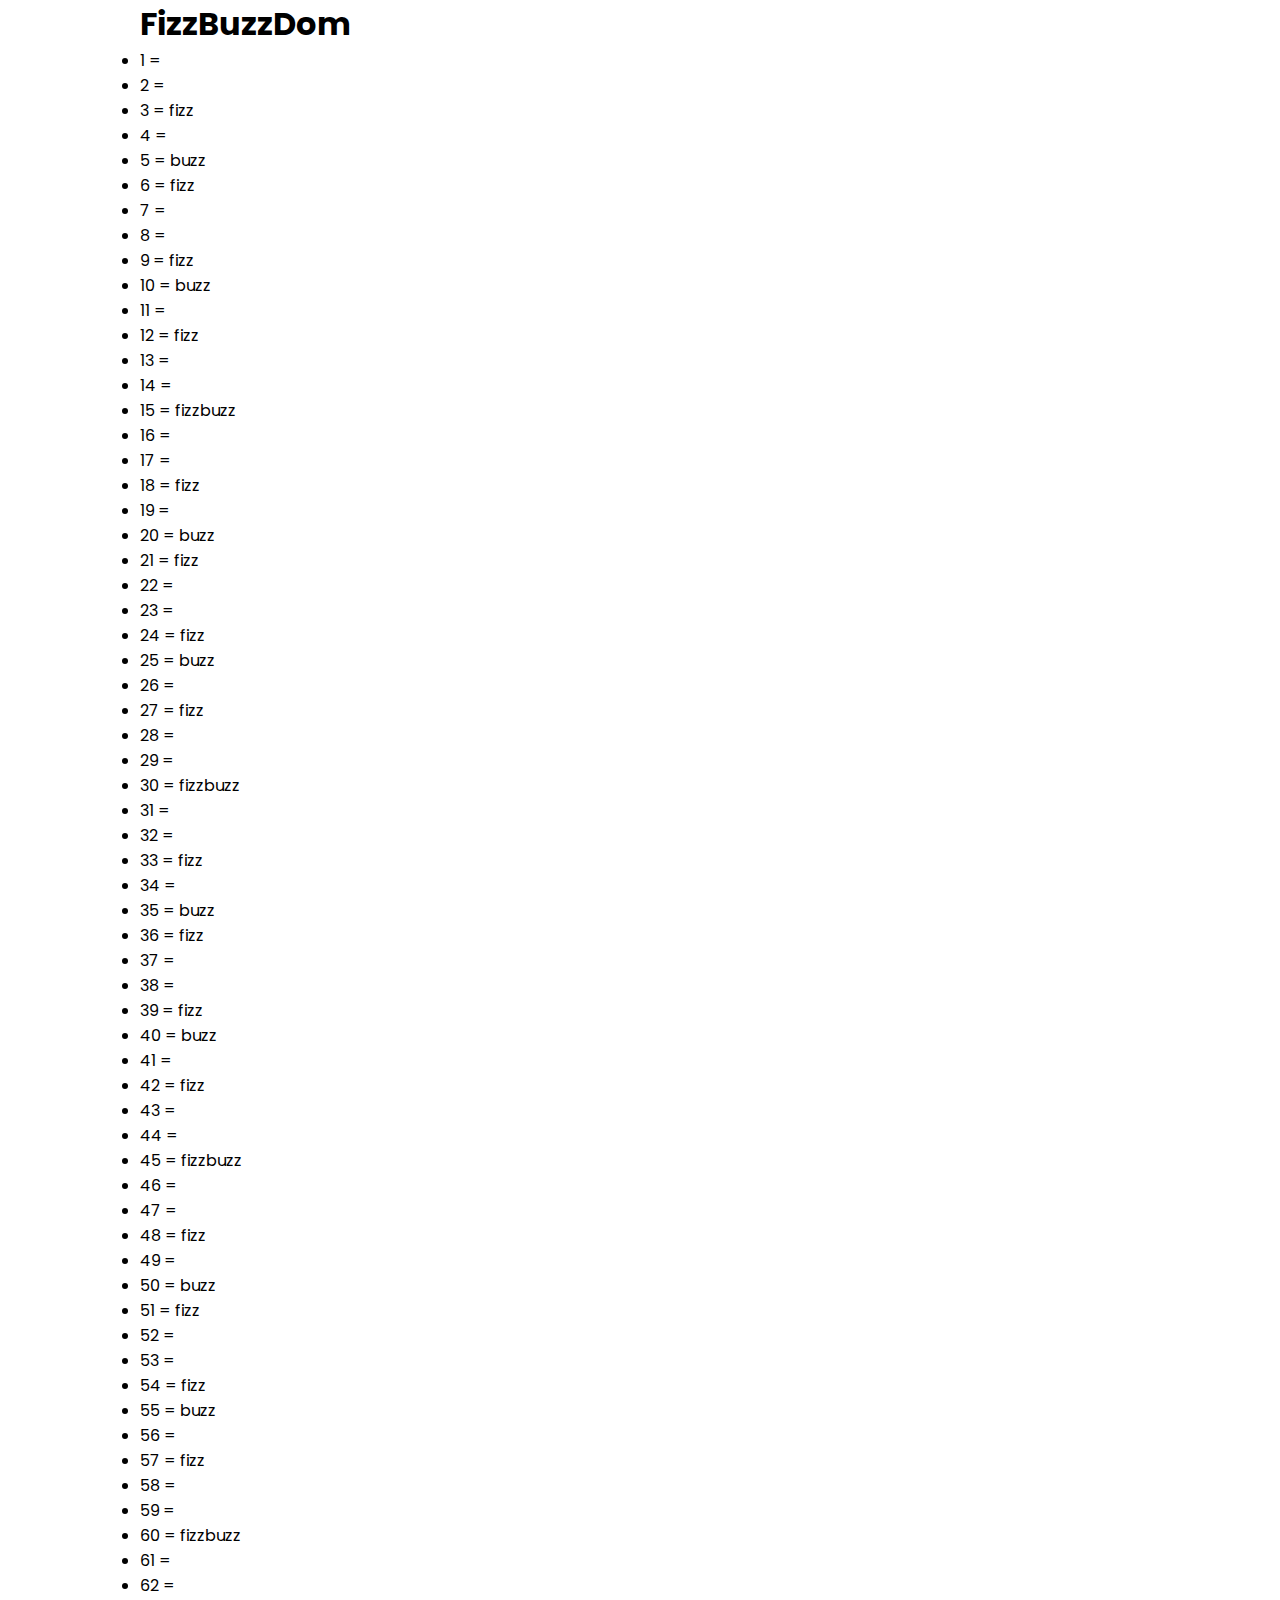
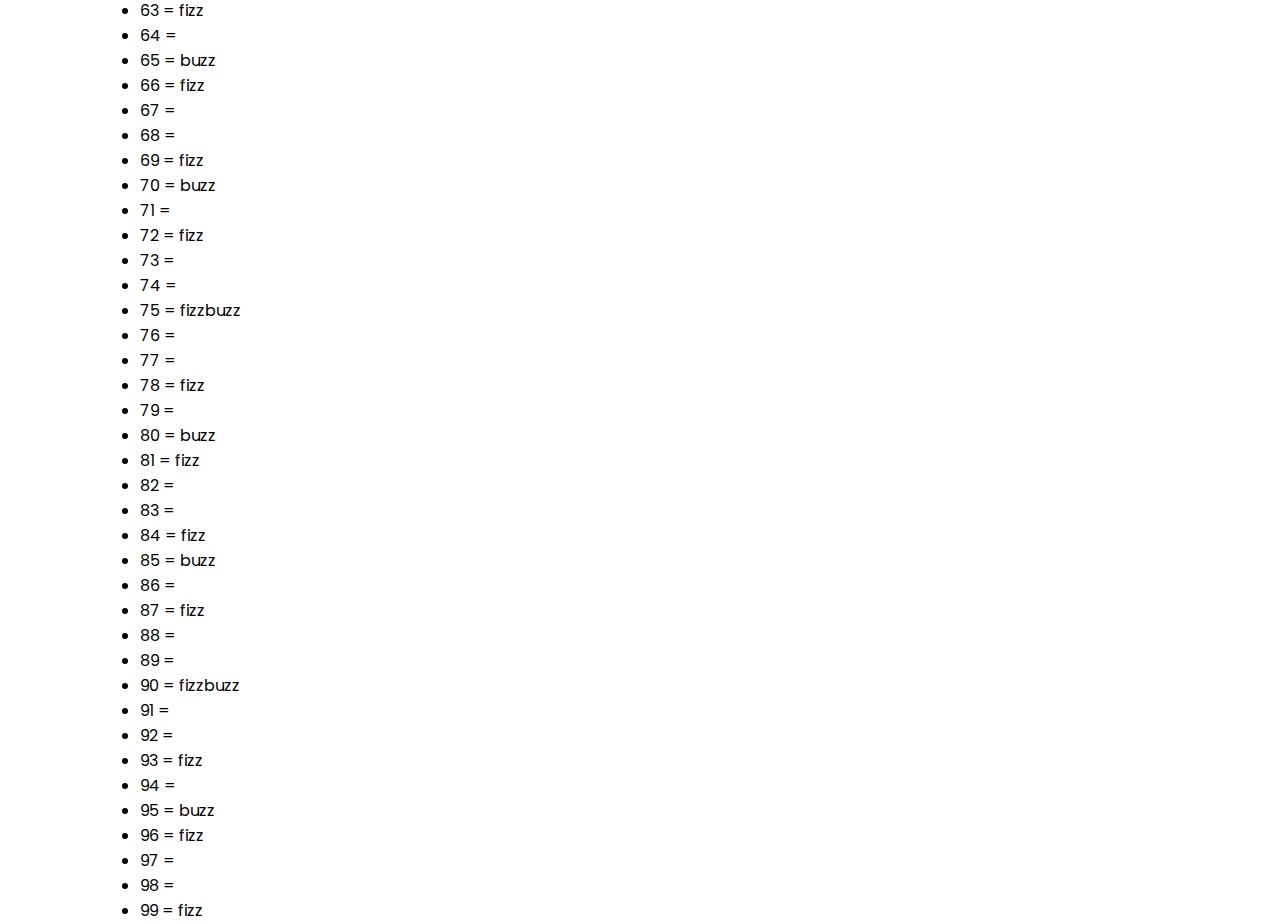
<file: src/index.html>
<html>
    <head>
        <title>FizzBuzzer</title>
        <meta name="viewport" content="width=device-width, initial-scale=1" />
        <meta charset="utf8" />
        <link rel="stylesheet" href="./css/reset.css" />
        <link rel="stylesheet" href="./css/general.css" />
        <link rel="stylesheet" href="./css/main.css" />
        <link rel="preconnect" href="https://fonts.googleapis.com" />
        <link rel="preconnect" href="https://fonts.gstatic.com" crossorigin />
        <link
            href="https://fonts.googleapis.com/css2?family=Poppins:wght@200;300;700;900&display=swap"
            rel="stylesheet"
        />
    </head>
    <body>
        <div class="content-wrapper">
            <h1>FizzBuzzDom</h1>
            <ul id="fizzbuzzer"></ul>
        </div>
        <script type="text/javascript" src="js/main.js"></script>
    </body>
</html>
</file>
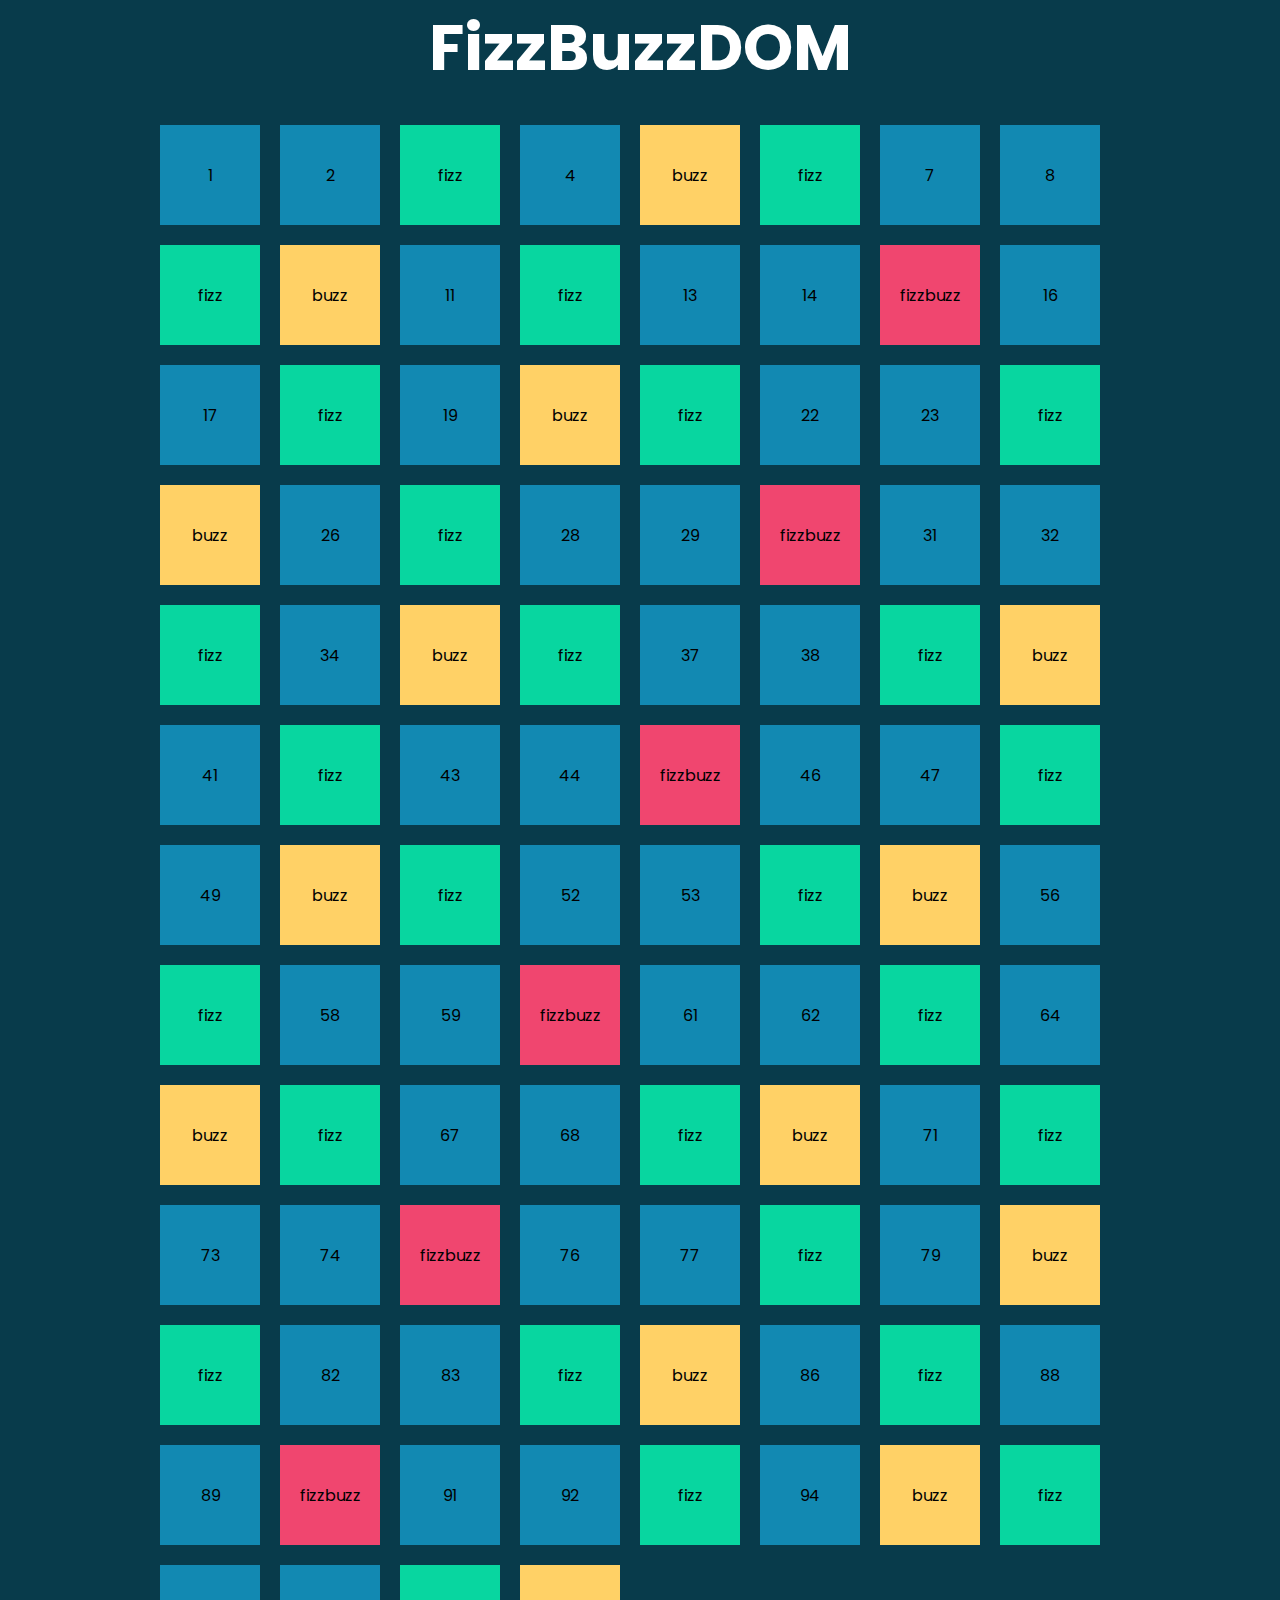
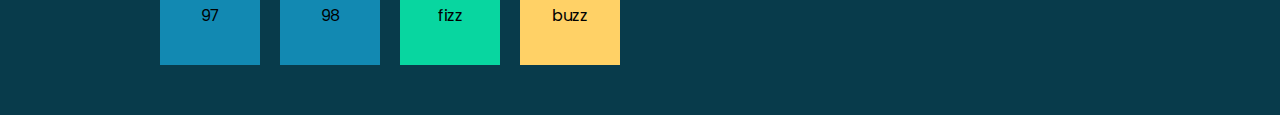
<file: bonus/src/index.html>
<html>
    <head>
        <title>FizzBuzzer</title>
        <meta name="viewport" content="width=device-width, initial-scale=1" />
        <meta charset="utf8" />
        <link rel="stylesheet" href="./css/reset.css" />
        <link rel="stylesheet" href="./css/general.css" />
        <link rel="stylesheet" href="./css/main.css" />
        <link rel="preconnect" href="https://fonts.googleapis.com" />
        <link rel="preconnect" href="https://fonts.gstatic.com" crossorigin />
        <link
            href="https://fonts.googleapis.com/css2?family=Poppins:wght@200;300;700;900&display=swap"
            rel="stylesheet"
        />
    </head>
    <body>
        <h1>FizzBuzzDOM</h1>
        <div class="content-wrapper">
            <ul id="fizzbuzzer"></ul>
        </div>
        <script type="text/javascript" src="js/main.js"></script>
    </body>
</html>
</file>
<file: src/css/general.css>
html {
    font-size: 100%;
    font-family: 'Poppins', sans-serif;
}

.content-wrapper {
    max-width: 1000px;
    margin: 0 auto;
}
</file>
<file: src/css/main.css>
:root {
    --wrapper-width: 1400px;
}
</file>
<file: bonus/src/css/general.css>
html {
    font-size: 100%;
    font-family: 'Poppins', sans-serif;
    background-color: #083b4b;
    text-align: center;
}

.content-wrapper {
    max-width: 960px;
    box-sizing: content-box;
    margin: 0 auto;
    min-width: 250px;
    padding: 30px;
}
#fizzbuzzer {
    display: flex;
    flex-wrap: wrap;
}
li {
    list-style: none;
    width: 100px;
    height: 100px;
    border: none;
    float: left;
    text-align: center;
    margin-right: 20px;
    margin-bottom: 20px;
    display: flex;
    align-items: center;
    justify-content: center;
    background-color: #1289b2;
}
</file>
<file: bonus/src/css/main.css>
:root {
    --wrapper-width: 1400px;
}
h1 {
    font-size: 4em;
    color: white;
}
.fizz {
    background-color: #08d6a0;
}
.buzz {
    background-color: #ffd166;
}
.fizzbuzz {
    background-color: #f0466f;
}
</file>
